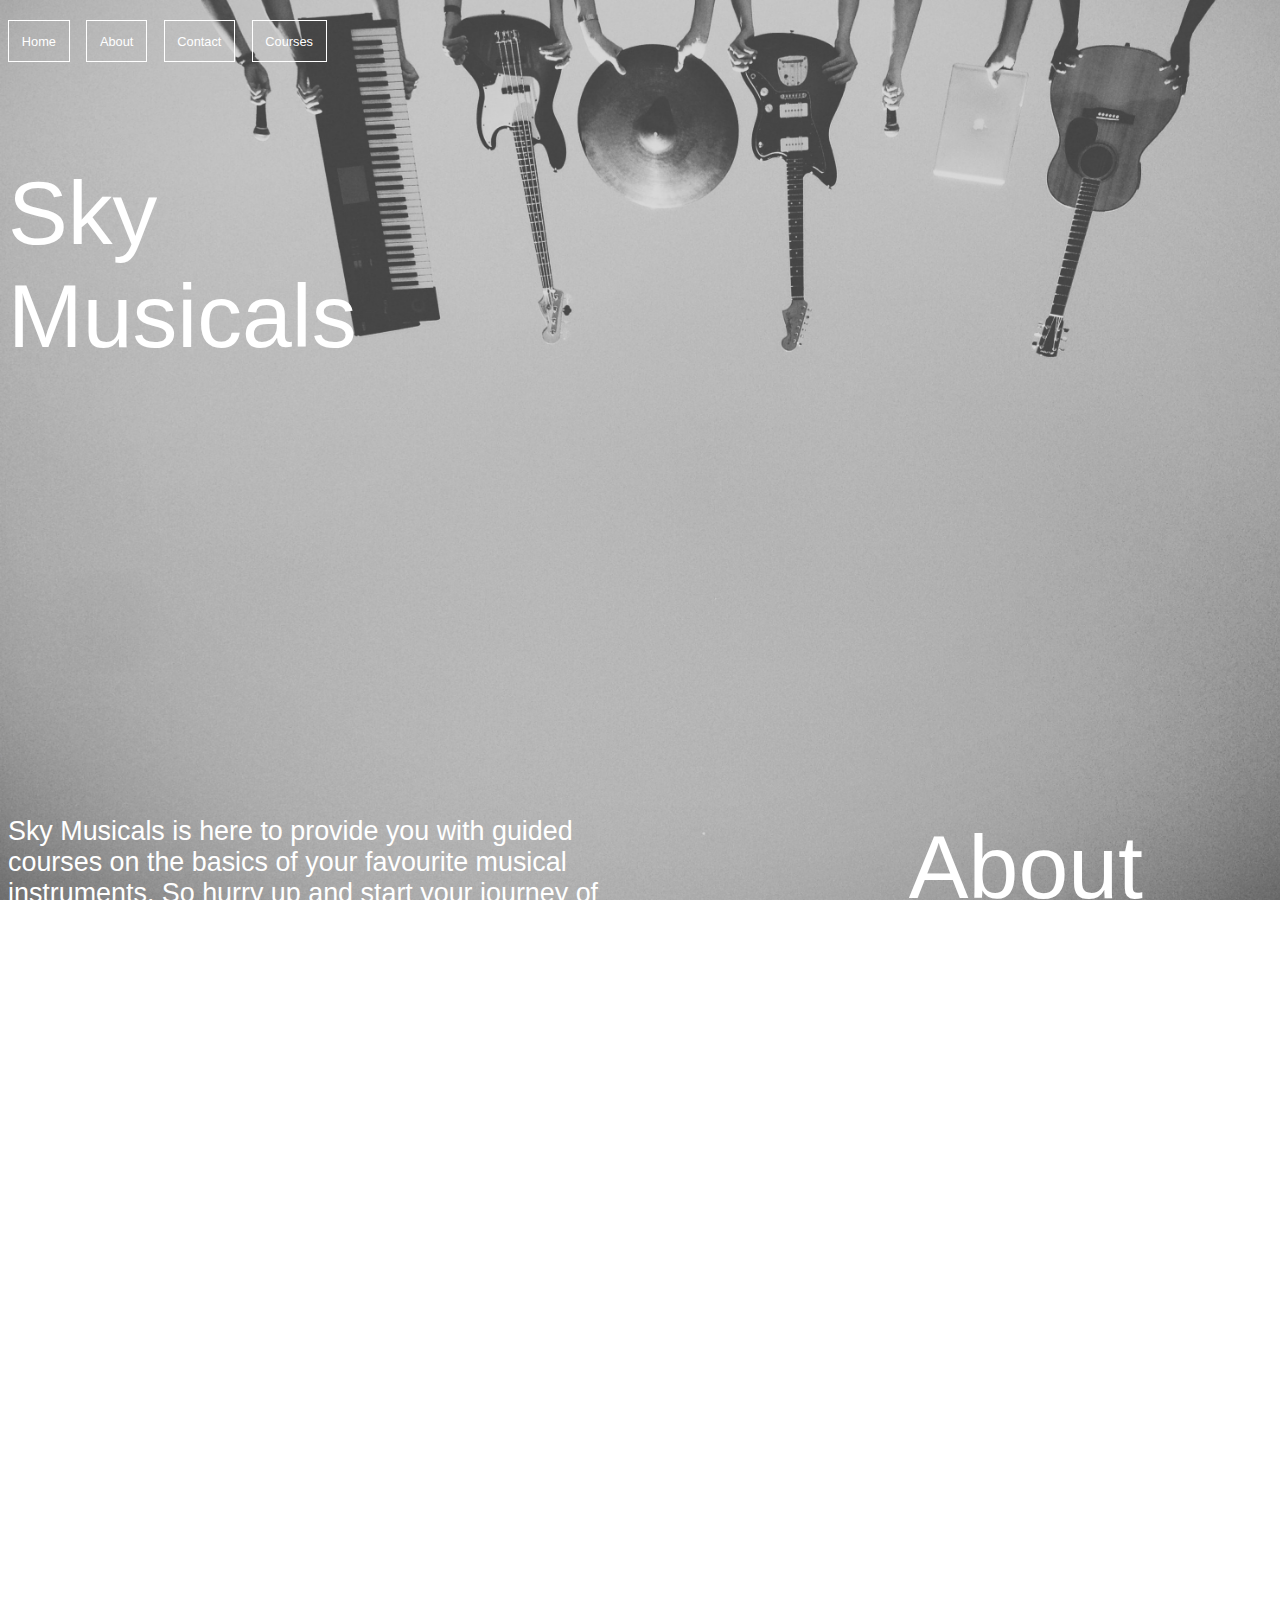
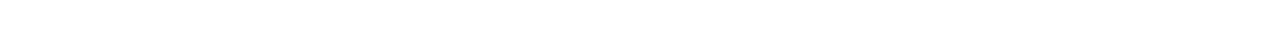
<file: index.html>
<!DOCTYPE html>
<html lang="en">
<head>
    <meta charset="UTF-8">
    <meta http-equiv="X-UA-Compatible" content="IE=edge">
    <meta name="viewport" content="width=device-width, initial-scale=1.0">
    <title>Sky Musicals</title>
    <link rel="stylesheet" href="static/css/style.css" >
    <script src="https://ajax.googleapis.com/ajax/libs/jquery/2.1.3/jquery.min.js"></script>
    <link rel="stylesheet" href="https://cdnjs.cloudflare.com/ajax/libs/font-awesome/4.7.0/css/font-awesome.min.css">


    <script>$(document).ready(function(){
        $(this).scrollTop(0);
        });
    </script>
    
</head>
<body>
    <header>
        <div class=head-tag>
           <a class="tag" href="index.html">Home</a>
           <a class="tag"  href="#about">About</a>
           <a class="tag" href="#contact">Contact</a>
           <a class="tag" href="templates/courses.html">Courses</a>
           
        </div>

    </header>
    <div class="name" style="padding-bottom: 2em;" >
        <p>Sky<br>Musicals</p>
    </div>
    
    <div class="name" id="about" style=" display:table; padding-top:2em; padding-bottom:2em;">
            <div style="width:50%; float:right; display:table-cell;padding-left:3em">About</div>
            <div style="font-size :2.1vw; float:left; width:50%; display:table-cell;"> 
            Sky Musicals is here to provide you with guided courses on the basics of your
             favourite musical instruments. So hurry up and start your journey of becoming 
             a Multi Instrumentalist today!</div>
            </div>

    <div class="name" style=" display:table;padding-top:2em;padding-bottom:2em;">
        <div style="font-size :2.1vw; float:right; width:50%;padding-left:10em;display:table-cell;"> 
            Email Us:<br>
            <small>skymusicals@mydomain.com</small><br>
            Contact Us:<br>
            <small>+91 999 999 9999</small><br>
            <i id="social" class="fa fa-facebook-f"></i>
            <i id="social" class="fa fa-twitter"></i>
            <i id="social" class="fa fa-instagram"></i>
            <i id="social" class="fa fa-linkedin"></i></div>

         <div id="contact" style="width:50%;float:left;display:table-cell">Contact</div>
</div>

    <!-- <div class="name" style ="width:100%;padding-bottom: 0.5em;background-color:aqua;">
        <div id="contact" style="width:50%;float:left;margin-left: 1.8em;;margin-top: 5em; padding-bottom: 1em;background-color:aquamarine;">Contact</div>
        <div style="font-size:2.1vw;;float:right; width:40%;margin-top: 16em; padding-bottom: 3.33em;background-color:blanchedalmond; "> 
            Email Us:<br>
            <font size=5>skymusicals@mydomain.com</font><br>
            Contact Us:<br>
            <font size=5>+91 999 999 9999</font><br>
            <i id="social" class="fa fa-facebook-f"></i>
            <i id="social" class="fa fa-twitter"></i>
            <i id="social" class="fa fa-instagram"></i>
            <i id="social" class="fa fa-linkedin"></i>
            
        </div>
     </div> -->
</body>

</html>
</file>
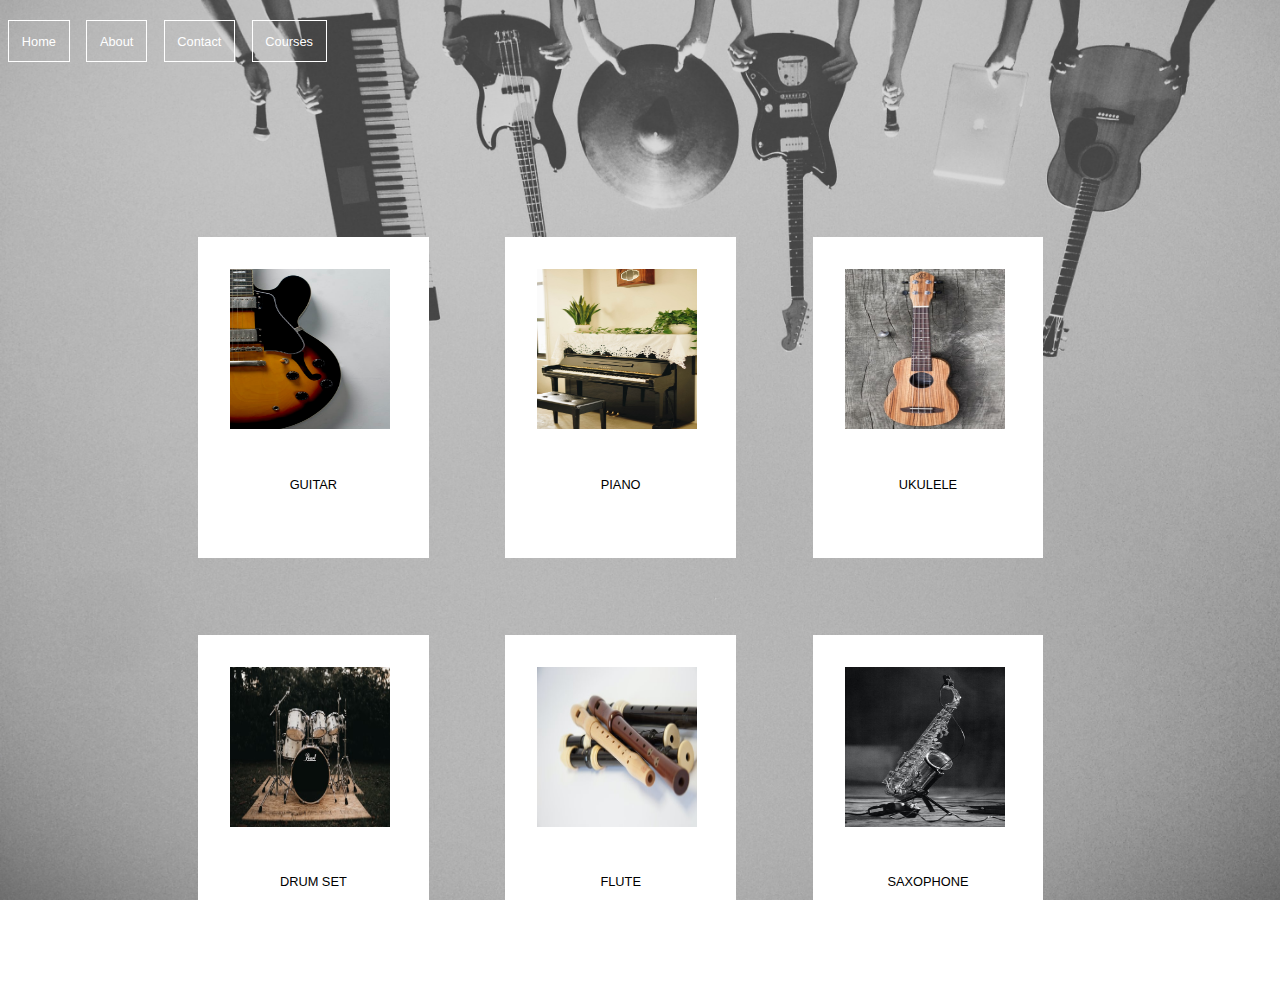
<file: templates/courses.html>
<!DOCTYPE html>
<html lang="en">
<head>
    <meta charset="UTF-8">
    <meta http-equiv="X-UA-Compatible" content="IE=edge">
    <meta name="viewport" content="width=device-width, initial-scale=1.0">
    <title>Courses</title>
    <link rel="stylesheet" href="../static/css/style.css" >
    <script src="https://ajax.googleapis.com/ajax/libs/jquery/2.1.3/jquery.min.js"></script>
    <script>$(document).ready(function(){
        $(this).scrollTop(0);
        });
    </script>
</head>
<body>
    <header>
        <div class=head-tag>
           <a class="tag"  href="../index.html">Home</a>
           <a  class="tag" href="../index.html#about">About</a>
           <a class="tag"  href="../index.html#contact">Contact</a>
           <a class="tag" href="courses.html">Courses</a>
           
        </div>
       
    </header>
    
    <div class="row" >
        <div class="column">
            <img class="picture" src="../static/images/img_2.jpg" >
            <img  class="face" src="../static/images/img_9.jpg" >
            <p align="center" >GUITAR</p>
                <p id="teacher">INSTRUCTOR : AIDA</p>
            

        </div>

        <div  class="column"  >
           <img class="picture" src="../static/images/img_1.jpg" >
           <img  class="face" src="../static/images/img_7.jpg" >

           <p  align="center">PIANO</p>
           
           <p id="teacher">INSTRUCTOR : RONEN</p>


        </div>

        <div class="column" >
            <img class="picture" src="../static/images/img_3.jpg">
            <img  class="face" src="../static/images/img_8.png" >

            <p  align="center">UKULELE</p>
            <p id="teacher">INSTRUCTOR : ARIA</p>


        </div>
    </div>
    
    

    <div class="row">
        <div class="column" >
            <img class="picture" src="../static/images/img_4.jpg" >
            <img  class="face" src="../static/images/img_11.png" >

            <p  align="center">DRUM SET</p>
            <p id="teacher">INSTRUCTOR : ZAMIR</p>


        </div>
        <div class="column" >
            <img class="picture" src="../static/images/img_5.jpg" >
            <img  class="face" src="../static/images/img_10.png" >

            <p  align="center">FLUTE</p>

            <p id="teacher">INSTRUCTOR : RAGA</p>


        </div>
        <div class="column" >
            <img class="picture" src="../static/images/img_6.jpg" >
            <img  class="face" src="../static/images/img_12.png" >

            <p  align="center">SAXOPHONE<p>
                <p id="teacher">INSTRUCTOR : DANNY</p>


        </div>
    </div>
</body>
</html>
</file>
<file: static/css/style.css>
* {
    box-sizing: border-box;
  }
  html {
    scroll-behavior: smooth;
  }
header
{
    height: 5em;
}

body
{
    background-attachment: fixed;
    background-size: cover;   
    background-repeat: no-repeat;
    animation: fadeInAnimation ease 3s;
    animation-iteration-count: 1;
    animation-fill-mode: forwards;
    font-family: Verdana, Geneva, Tahoma, sans-serif;
   background-image: url("../images/bg_1.jpg");
   font-size: 1vw;
   
   
    
}
    

 @keyframes fadeInAnimation 
{
    0% {opacity: 0;}
    100% {opacity: 1;}
}

    
.head-tag
{
    float:left;
    margin-top: 2vw;
    
}
.tag
{
    text-decoration:none ;
    color:white;
    border:1px solid white;
    padding: 1vw;
    margin-right: 1vw;
}
 
.tag:hover
{
    background-color:whitesmoke;
    color:black;
    transition-delay: 0.5s ease-in-out;
}


.name
{
    font-size: 7vw;
    color: white;
    text-align:left;
    width:100%;
   
    
  
    
}

 .row{
     margin-top: 10%;
    background-color: white;
    margin-left: 12%;
    margin-right: 12%;
 
   
}
.column

{
    background-color: white;
    float:left;
    width:24%;
    margin: 3vw;
}


.picture
{

    height:12.5vw;
    width:12.5vw;
    margin:2.5vw;
    position: absolute;
    transition: opacity 0.5s ease-in-out;
    
}
.picture:hover {
    
    opacity: 0;
    cursor: pointer;
}
.face
{
    height:12.5vw;
    width:12.5vw;
    margin:2.5vw;
}

p a{
    text-align: center;
    font-weight: bold;
    padding: 2vw;
    text-decoration: none;
    color: black;
}
p a:hover{
    color: thistle;
}


#teacher{
    padding:1vw;
    font-weight: bold;
    text-align: center;
    visibility: hidden;
}
.picture:hover ~ #teacher
{
    visibility: visible;
}

#social
{
    color:white;
    font-size:2vw;
    padding:0.3vw;

}
</file>
